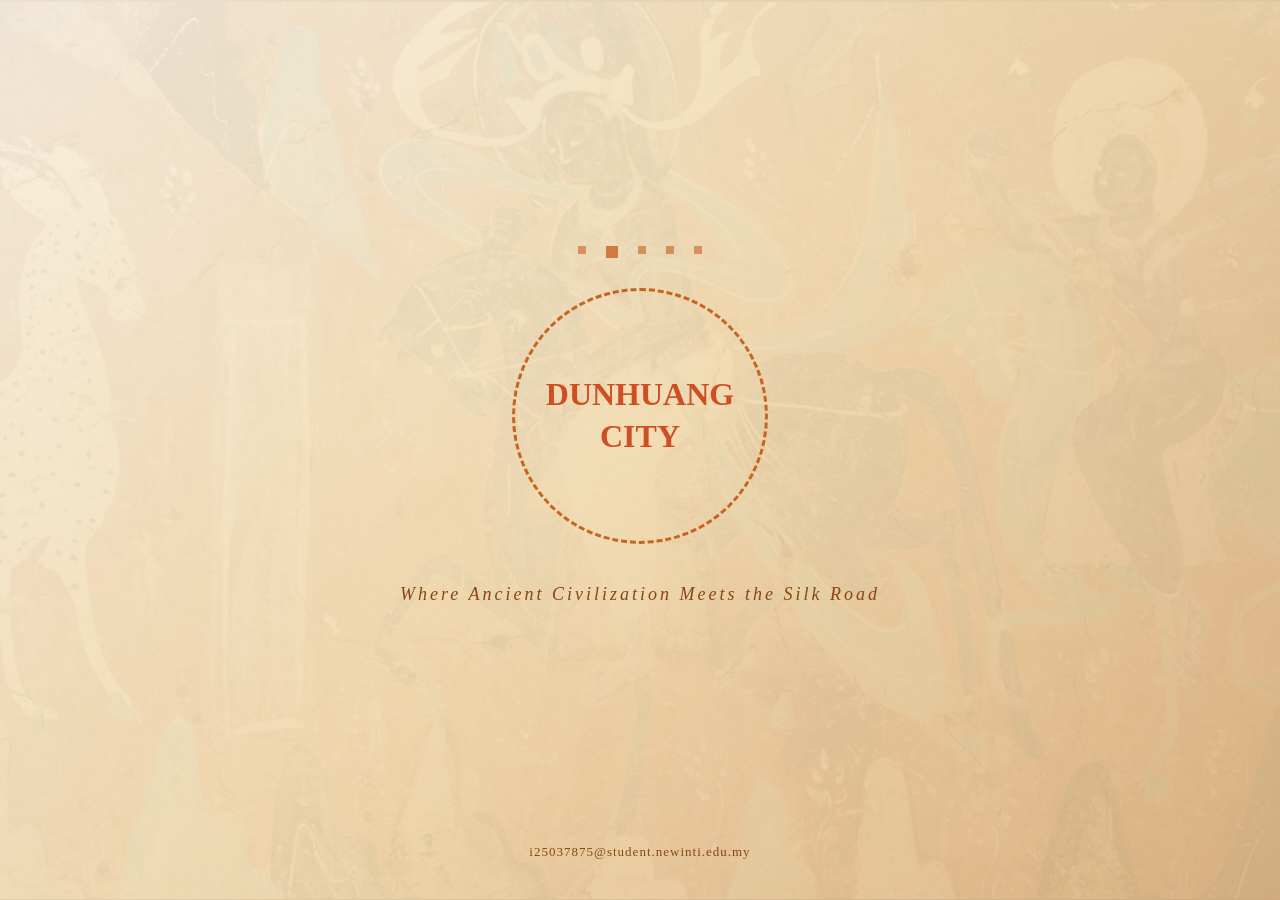
<file: index.html>
<!DOCTYPE html>
<html lang="en">
<head>
<!-- Google tag (gtag.js) -->
<script async src="https://www.googletagmanager.com/gtag/js?id=G-KCWNX603CX"></script>
<script>
  window.dataLayer = window.dataLayer || [];
  function gtag(){dataLayer.push(arguments);}
  gtag('js', new Date());

  gtag('config', 'G-KCWNX603CX');
</script>
    <meta charset="UTF-8">
    <title>Dunhuang City</title>
    <link rel="stylesheet" href="./css/style.css">
</head>
<body>
    <div class="welcome-page">
        <div class="welcome-content">
            <div class="welcome-decoration">
                <span></span><span></span><span></span><span></span><span></span>
            </div>
            <a href="./home.html" class="dashed-circle-title" style="text-decoration:none;cursor:pointer;">DUNHUANG CITY</a>
            <p class="welcome-subtitle">Where Ancient Civilization Meets the Silk Road</p>
        </div>
        <div class="welcome-email">i25037875@student.newinti.edu.my</div>
    </div>
</body>
</html>
</file>
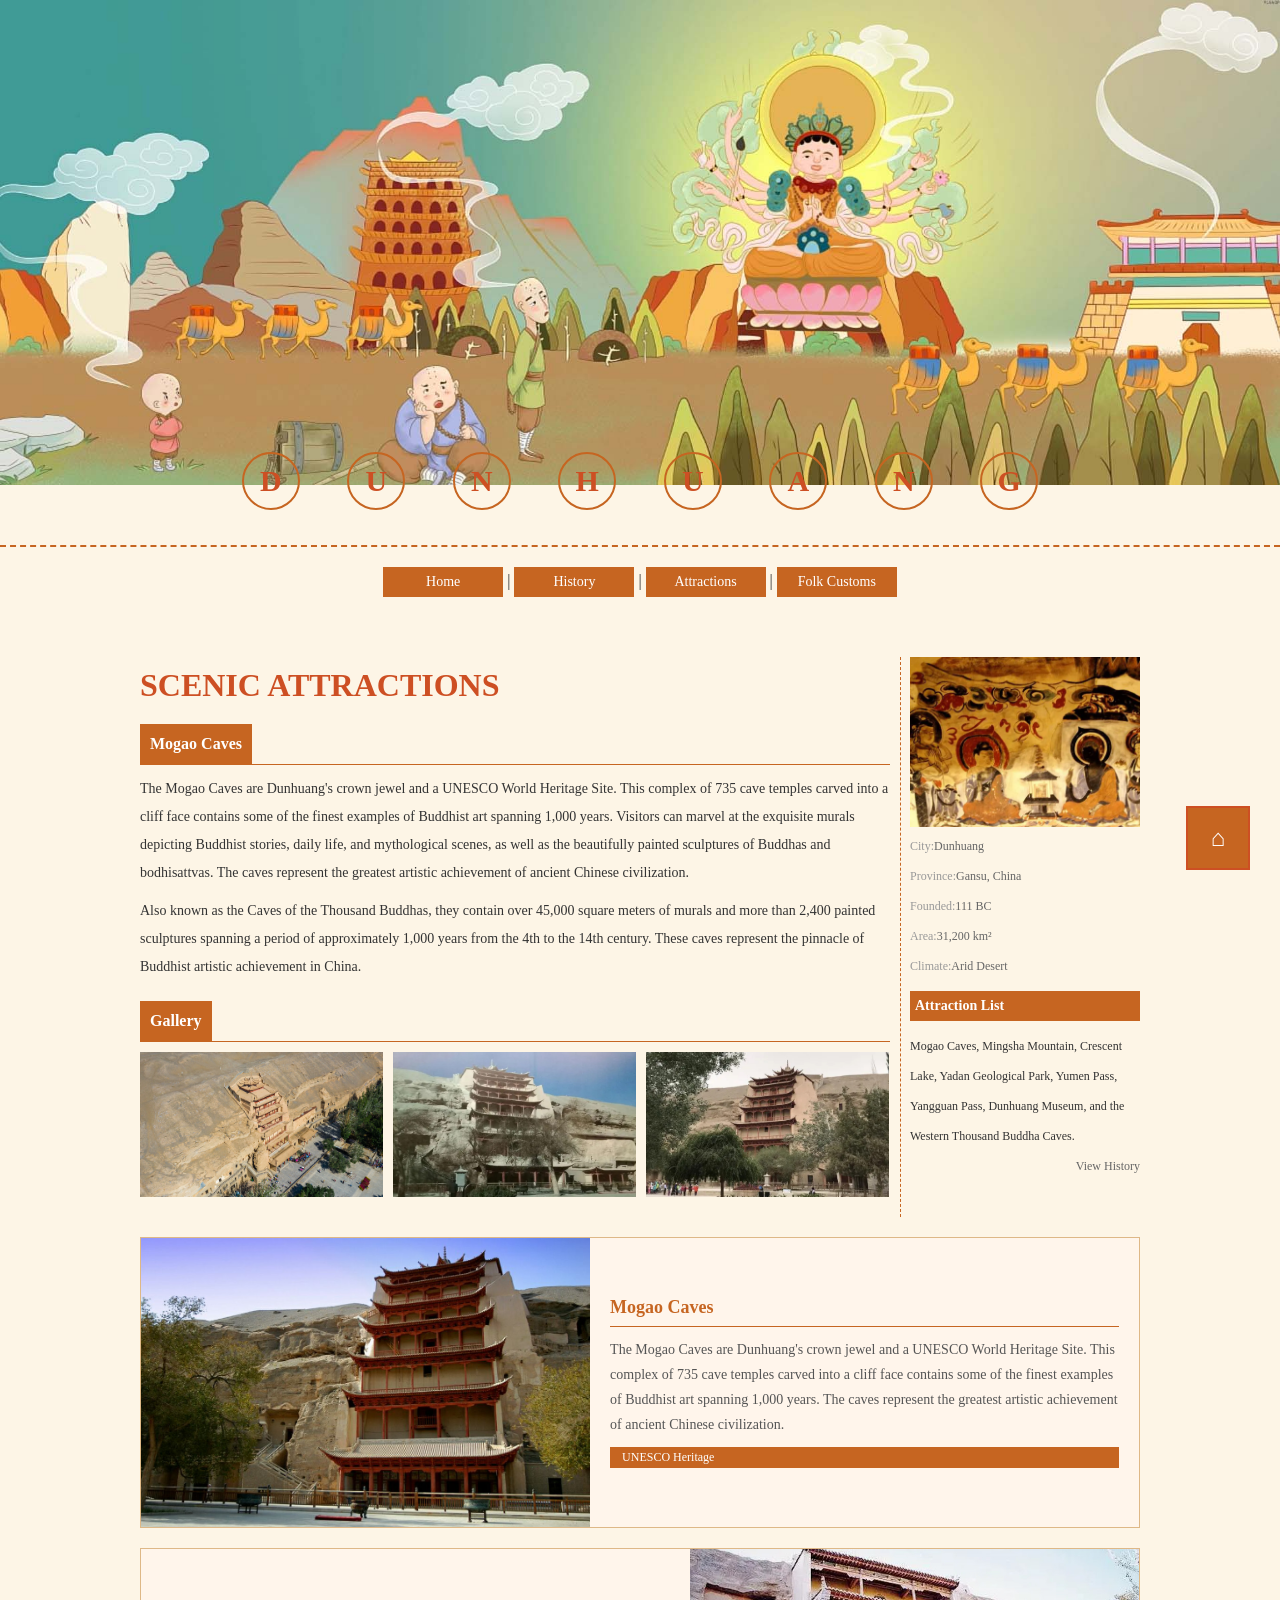
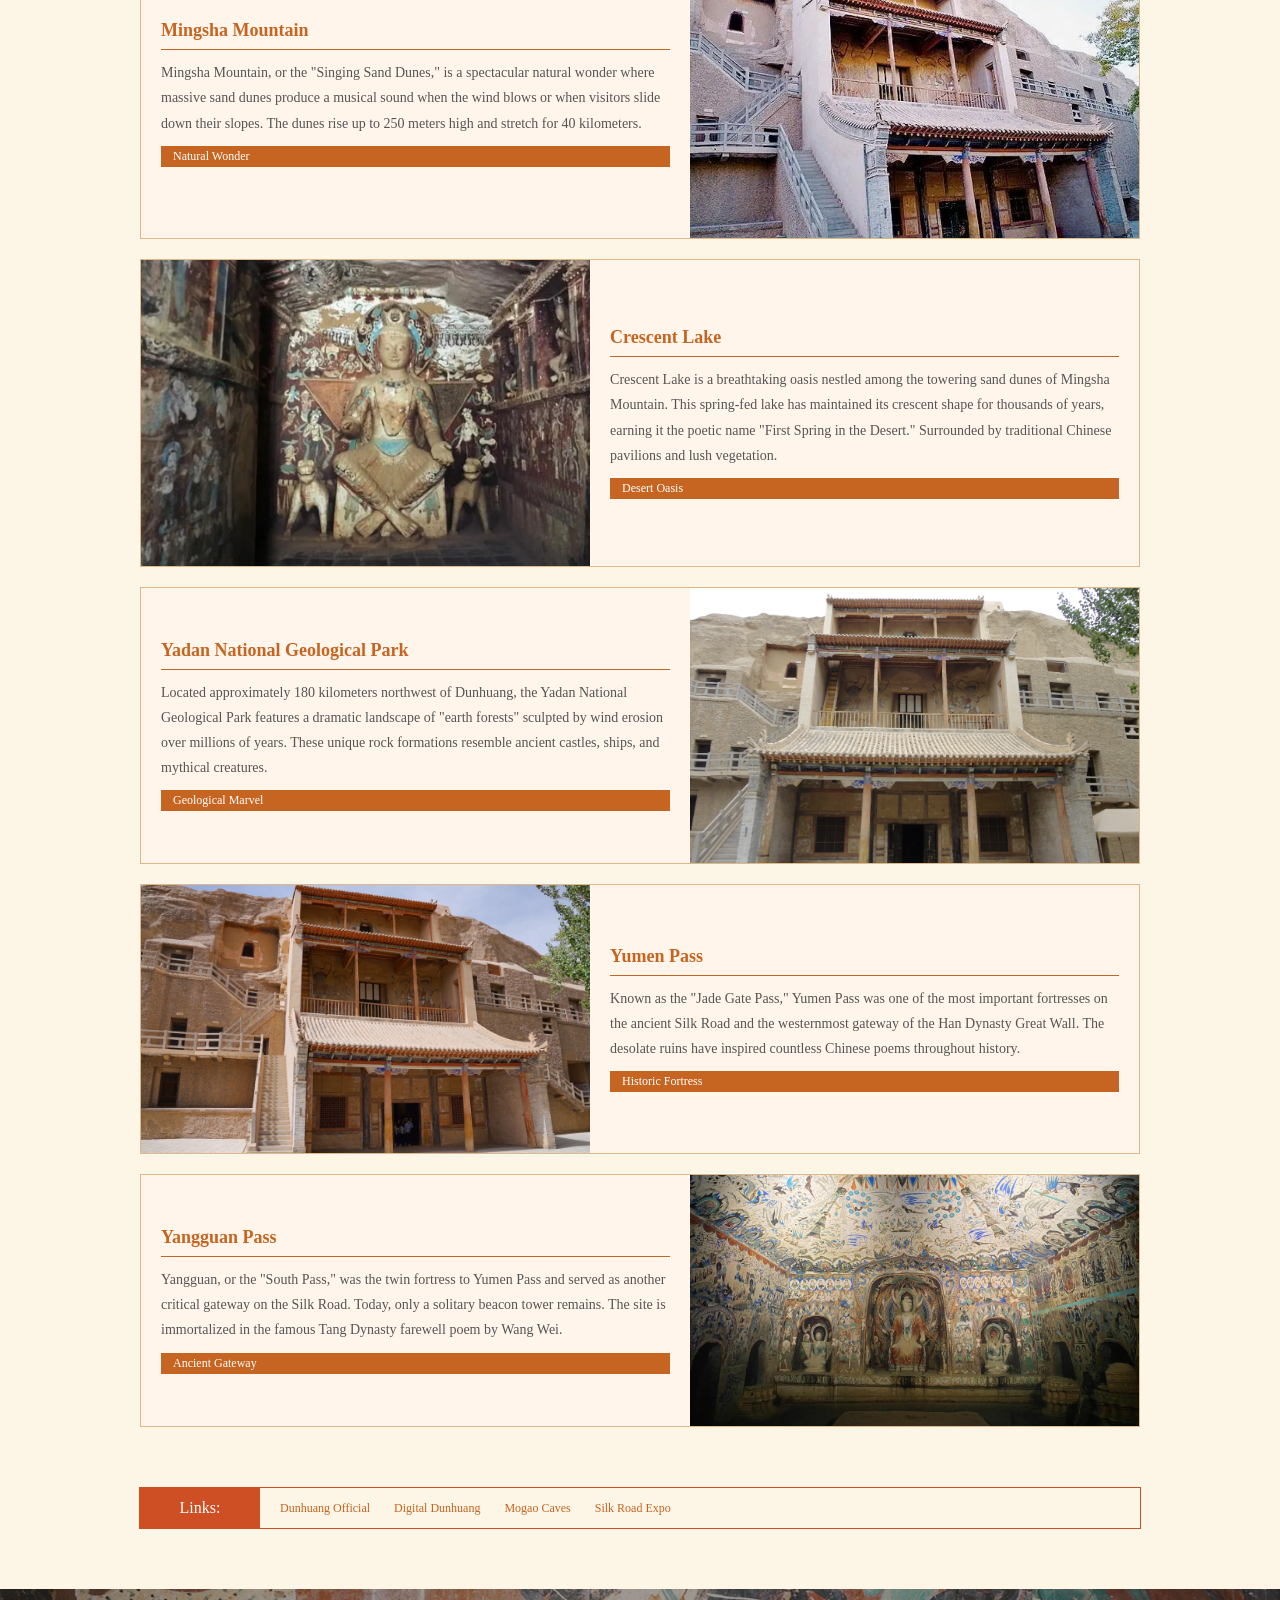
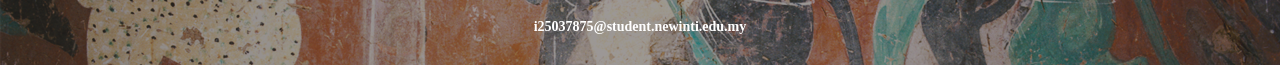
<file: attractions.html>
<!DOCTYPE html>
<html lang="en">
<head>
    <meta charset="UTF-8">
    <title>Dunhuang City</title>
    <link rel="stylesheet" href="./css/style.css">
</head>
<body>
    <div id="title">
        <img src="./images/title.jpg" alt="">
        <div class="title_txt">
            <span>D</span>
            <span>U</span>
            <span>N</span>
            <span>H</span>
            <span>U</span>
            <span>A</span>
            <span>N</span>
            <span>G</span>
        </div>
    </div>
    <div class="hr"></div>
    <div id="nav">
        <a href="./index.html">Home</a>
        <span>|</span>
        <a href="./history.html">History</a>
        <span>|</span>
        <a href="./attractions.html">Attractions</a>
        <span>|</span>
        <a href="./folk.html">Folk Customs</a>
    </div>


    <div id="index_main">
        <div id="index_main_left">
            <h1>SCENIC ATTRACTIONS</h1>
            <div class="value_txt">
                <h4><span>Mogao Caves</span></h4>
                <p>The Mogao Caves are Dunhuang's crown jewel and a UNESCO World Heritage Site. This complex of 735 cave temples carved into a cliff face contains some of the finest examples of Buddhist art spanning 1,000 years. Visitors can marvel at the exquisite murals depicting Buddhist stories, daily life, and mythological scenes, as well as the beautifully painted sculptures of Buddhas and bodhisattvas. The caves represent the greatest artistic achievement of ancient Chinese civilization.</p>
                <p>Also known as the Caves of the Thousand Buddhas, they contain over 45,000 square meters of murals and more than 2,400 painted sculptures spanning a period of approximately 1,000 years from the 4th to the 14th century. These caves represent the pinnacle of Buddhist artistic achievement in China.</p>
            </div>
            <div class="img_list">
                <h4><span>Gallery</span></h4>
                <div class="img_list_box">
                    <img src="./images/imglist1.jpg" alt="">
                    <img src="./images/imglist2.jpg" alt="">
                    <img src="./images/imglist3.jpg" alt="">
                    <div class="clear"></div>
                </div>
            </div>
        </div>
        <div id="index_main_right">
            <img src="./images/index2.jpg" alt="">
            <ul>
                <li><span>City:</span>Dunhuang</li>
                <li><span>Province:</span>Gansu, China</li>
                <li><span>Founded:</span>111 BC</li>
                <li><span>Area:</span>31,200 km²</li>
                <li><span>Climate:</span>Arid Desert</li>
            </ul>
            <div id="jiazhi">
                <p>Attraction List</p>
                <p>Mogao Caves, Mingsha Mountain, Crescent Lake, Yadan Geological Park, Yumen Pass, Yangguan Pass, Dunhuang Museum, and the Western Thousand Buddha Caves.</p>
                <a href="./history.html">View History</a>
            </div>
        </div>
        <div class="clear"></div>
    </div>

    <div class="scenic-grid">
        <div class="scenic-card">
            <div class="card-img">
                <img src="./images/jingdian1.jpg" alt="Mogao Caves">
            </div>
            <div class="card-info">
                <h3>Mogao Caves</h3>
                <p>The Mogao Caves are Dunhuang's crown jewel and a UNESCO World Heritage Site. This complex of 735 cave temples carved into a cliff face contains some of the finest examples of Buddhist art spanning 1,000 years. The caves represent the greatest artistic achievement of ancient Chinese civilization.</p>
                <span class="card-tag">UNESCO Heritage</span>
            </div>
        </div>

        <div class="scenic-card">
            <div class="card-img">
                <img src="./images/jingdian2.jpg" alt="Mingsha Mountain">
            </div>
            <div class="card-info">
                <h3>Mingsha Mountain</h3>
                <p>Mingsha Mountain, or the "Singing Sand Dunes," is a spectacular natural wonder where massive sand dunes produce a musical sound when the wind blows or when visitors slide down their slopes. The dunes rise up to 250 meters high and stretch for 40 kilometers.</p>
                <span class="card-tag">Natural Wonder</span>
            </div>
        </div>

        <div class="scenic-card">
            <div class="card-img">
                <img src="./images/jingdian3.jpg" alt="Crescent Lake">
            </div>
            <div class="card-info">
                <h3>Crescent Lake</h3>
                <p>Crescent Lake is a breathtaking oasis nestled among the towering sand dunes of Mingsha Mountain. This spring-fed lake has maintained its crescent shape for thousands of years, earning it the poetic name "First Spring in the Desert." Surrounded by traditional Chinese pavilions and lush vegetation.</p>
                <span class="card-tag">Desert Oasis</span>
            </div>
        </div>

        <div class="scenic-card">
            <div class="card-img">
                <img src="./images/imglist4.jpg" alt="Yadan National Park">
            </div>
            <div class="card-info">
                <h3>Yadan National Geological Park</h3>
                <p>Located approximately 180 kilometers northwest of Dunhuang, the Yadan National Geological Park features a dramatic landscape of "earth forests" sculpted by wind erosion over millions of years. These unique rock formations resemble ancient castles, ships, and mythical creatures.</p>
                <span class="card-tag">Geological Marvel</span>
            </div>
        </div>

        <div class="scenic-card">
            <div class="card-img">
                <img src="./images/imglist6.jpg" alt="Yumen Pass">
            </div>
            <div class="card-info">
                <h3>Yumen Pass</h3>
                <p>Known as the "Jade Gate Pass," Yumen Pass was one of the most important fortresses on the ancient Silk Road and the westernmost gateway of the Han Dynasty Great Wall. The desolate ruins have inspired countless Chinese poems throughout history.</p>
                <span class="card-tag">Historic Fortress</span>
            </div>
        </div>

        <div class="scenic-card">
            <div class="card-img">
                <img src="./images/imglist8.jpg" alt="Yangguan Pass">
            </div>
            <div class="card-info">
                <h3>Yangguan Pass</h3>
                <p>Yangguan, or the "South Pass," was the twin fortress to Yumen Pass and served as another critical gateway on the Silk Road. Today, only a solitary beacon tower remains. The site is immortalized in the famous Tang Dynasty farewell poem by Wang Wei.</p>
                <span class="card-tag">Ancient Gateway</span>
            </div>
        </div>
    </div>

    <div id="friend_a">
        <span>Links:</span>
        <a href="https://www.dunhuang.org.cn">Dunhuang Official</a>
        <a href="https://www.e-dunhuang.com">Digital Dunhuang</a>
        <a href="https://www.mogaoku.net">Mogao Caves</a>
        <a href="https://www.silkroadexpo.cn">Silk Road Expo</a>
    </div>

    <footer>
        <p>i25037875@student.newinti.edu.my</p>
    </footer>

    <a href="./welcome.html" class="back-home-btn" title="Back to Welcome">&#8962;</a>
</body>
</html>
</file>
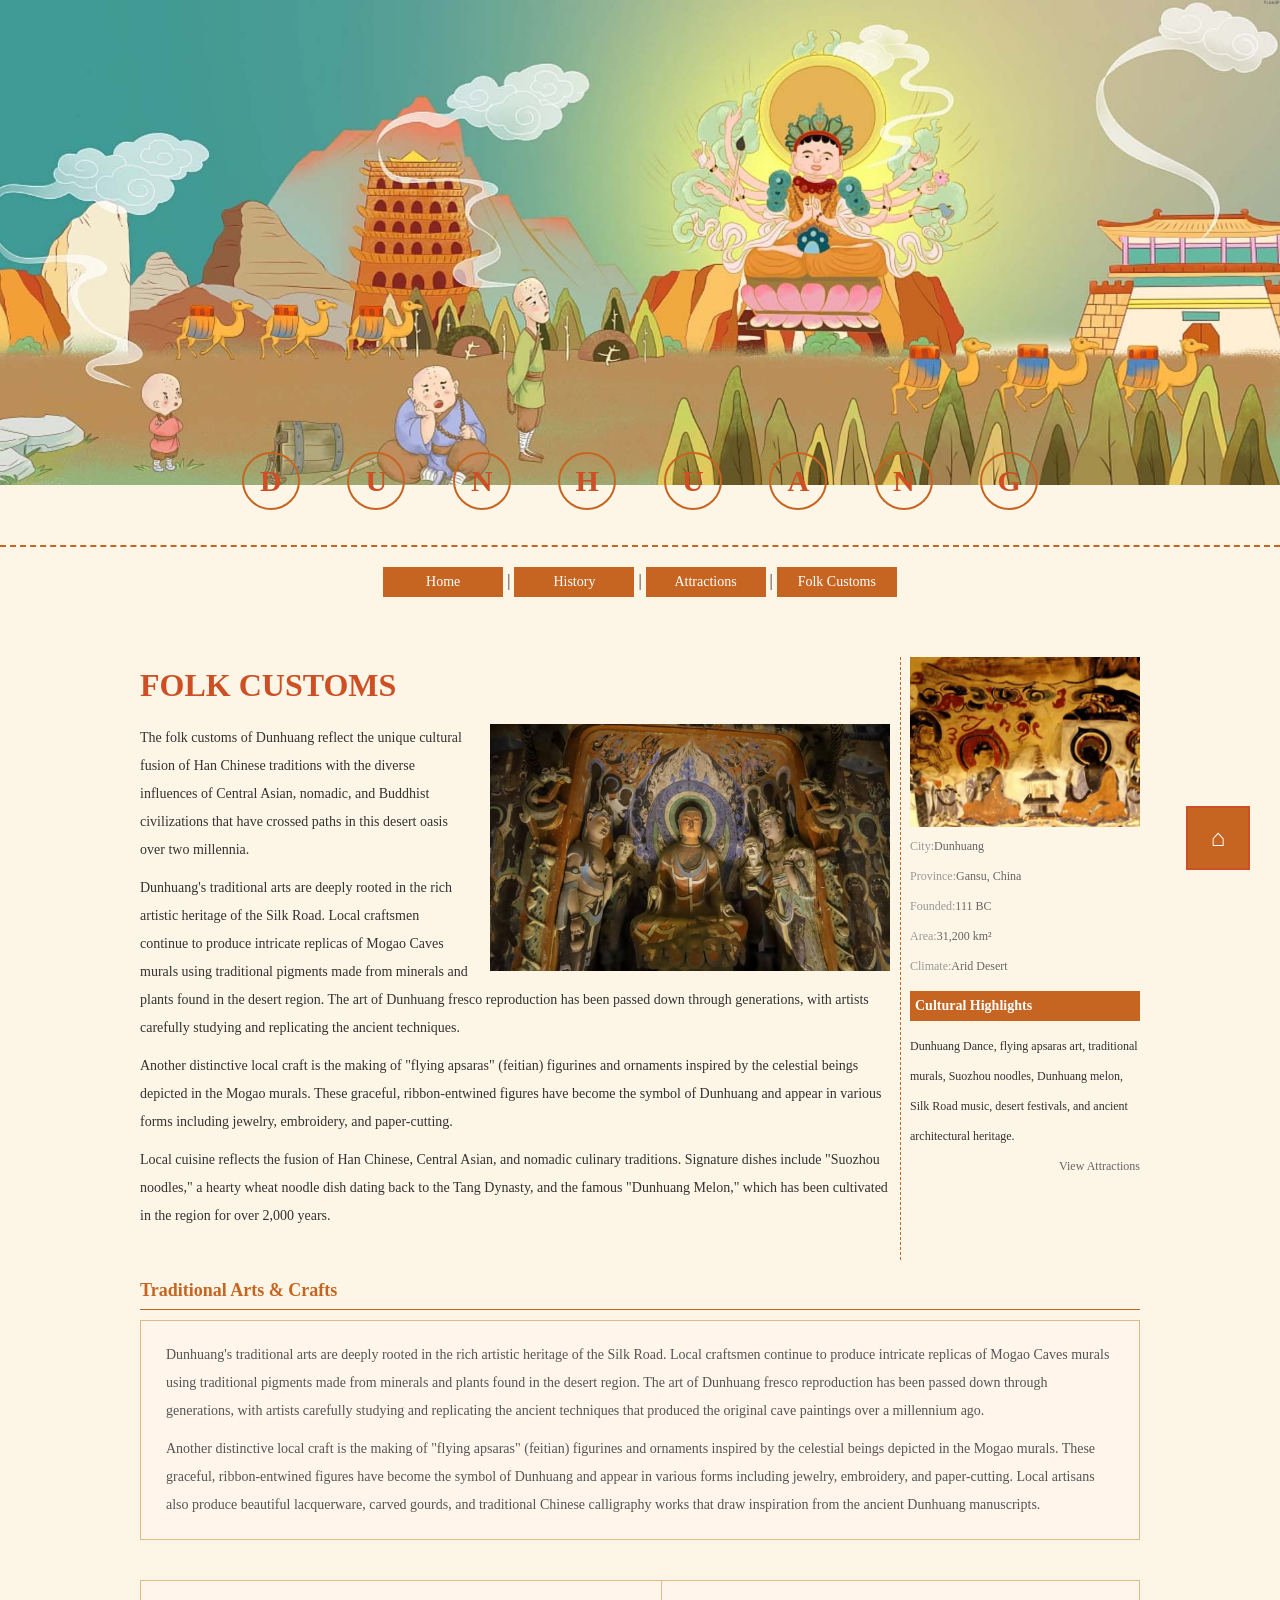
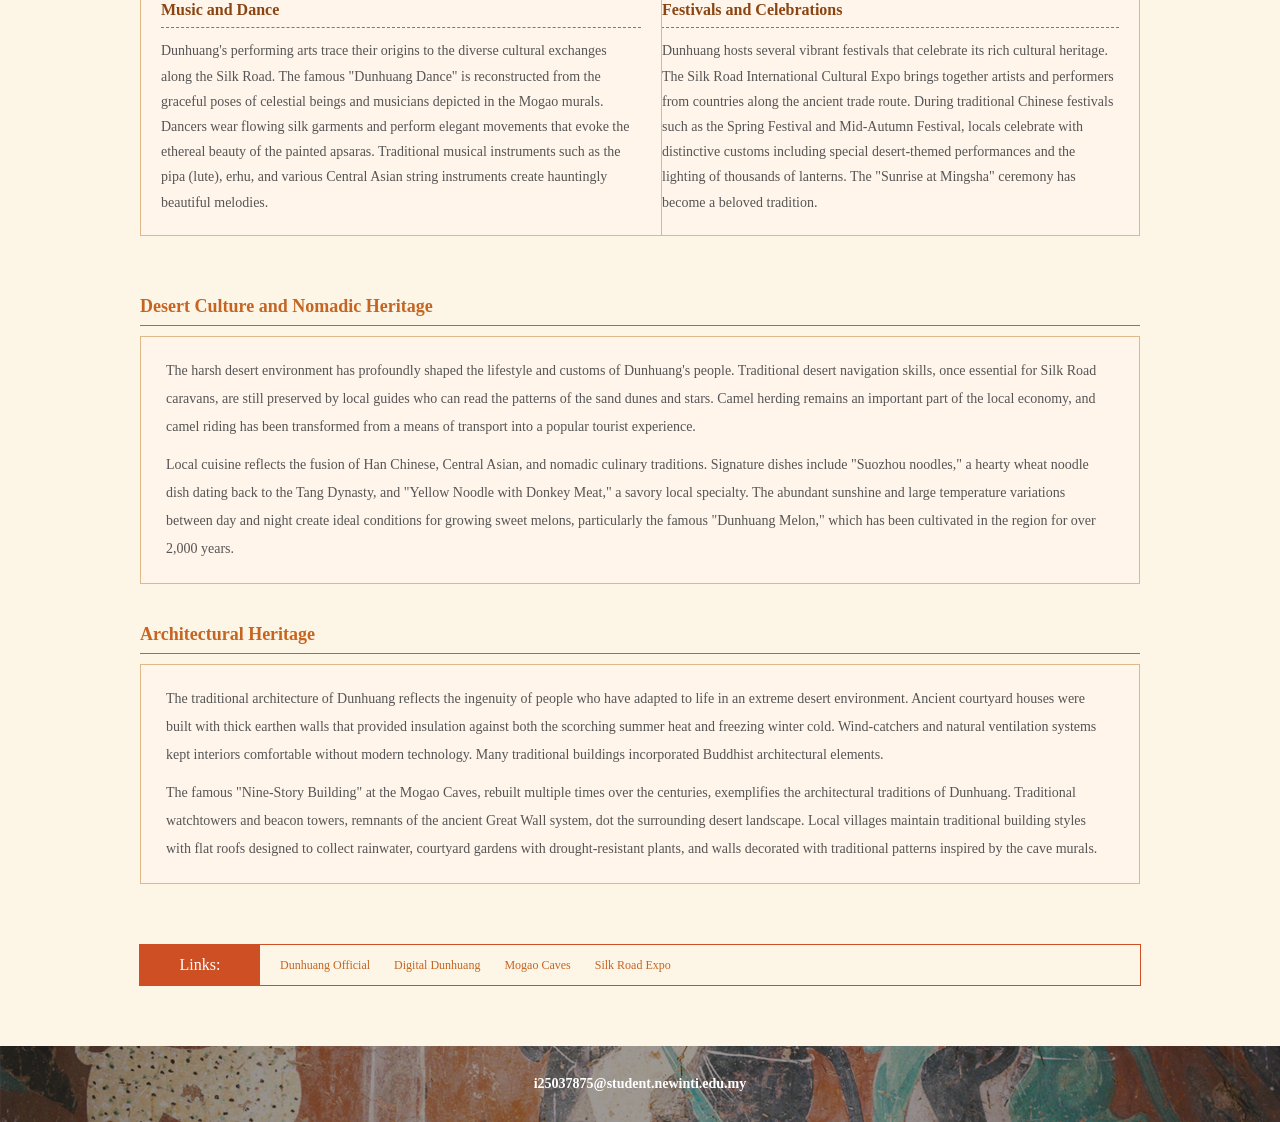
<file: folk.html>
<!DOCTYPE html>
<html lang="en">
<head>
    <meta charset="UTF-8">
    <title>Dunhuang City</title>
    <link rel="stylesheet" href="./css/style.css">
</head>
<body>
    <div id="title">
        <img src="./images/title.jpg" alt="">
        <div class="title_txt">
            <span>D</span>
            <span>U</span>
            <span>N</span>
            <span>H</span>
            <span>U</span>
            <span>A</span>
            <span>N</span>
            <span>G</span>
        </div>
    </div>
    <div class="hr"></div>
    <div id="nav">
        <a href="./index.html">Home</a>
        <span>|</span>
        <a href="./history.html">History</a>
        <span>|</span>
        <a href="./attractions.html">Attractions</a>
        <span>|</span>
        <a href="./folk.html">Folk Customs</a>
    </div>


    <div id="index_main">
        <div id="index_main_left">
            <h1>FOLK CUSTOMS</h1>
            <div class="history_txt">
                <img src="./images/history1.jpg" alt="">
                <p>The folk customs of Dunhuang reflect the unique cultural fusion of Han Chinese traditions with the diverse influences of Central Asian, nomadic, and Buddhist civilizations that have crossed paths in this desert oasis over two millennia.</p>
                <p>Dunhuang's traditional arts are deeply rooted in the rich artistic heritage of the Silk Road. Local craftsmen continue to produce intricate replicas of Mogao Caves murals using traditional pigments made from minerals and plants found in the desert region. The art of Dunhuang fresco reproduction has been passed down through generations, with artists carefully studying and replicating the ancient techniques.</p>
                <p>Another distinctive local craft is the making of "flying apsaras" (feitian) figurines and ornaments inspired by the celestial beings depicted in the Mogao murals. These graceful, ribbon-entwined figures have become the symbol of Dunhuang and appear in various forms including jewelry, embroidery, and paper-cutting.</p>
                <p>Local cuisine reflects the fusion of Han Chinese, Central Asian, and nomadic culinary traditions. Signature dishes include "Suozhou noodles," a hearty wheat noodle dish dating back to the Tang Dynasty, and the famous "Dunhuang Melon," which has been cultivated in the region for over 2,000 years.</p>
            </div>
        </div>
        <div id="index_main_right">
            <img src="./images/index2.jpg" alt="">
            <ul>
                <li><span>City:</span>Dunhuang</li>
                <li><span>Province:</span>Gansu, China</li>
                <li><span>Founded:</span>111 BC</li>
                <li><span>Area:</span>31,200 km²</li>
                <li><span>Climate:</span>Arid Desert</li>
            </ul>
            <div id="jiazhi">
                <p>Cultural Highlights</p>
                <p>Dunhuang Dance, flying apsaras art, traditional murals, Suozhou noodles, Dunhuang melon, Silk Road music, desert festivals, and ancient architectural heritage.</p>
                <a href="./attractions.html">View Attractions</a>
            </div>
        </div>
        <div class="clear"></div>
    </div>

    <div class="folk-section">
        <div class="folk-block">
            <h3>Traditional Arts & Crafts</h3>
            <div class="folk-content">
                <p>Dunhuang's traditional arts are deeply rooted in the rich artistic heritage of the Silk Road. Local craftsmen continue to produce intricate replicas of Mogao Caves murals using traditional pigments made from minerals and plants found in the desert region. The art of Dunhuang fresco reproduction has been passed down through generations, with artists carefully studying and replicating the ancient techniques that produced the original cave paintings over a millennium ago.</p>
                <p>Another distinctive local craft is the making of "flying apsaras" (feitian) figurines and ornaments inspired by the celestial beings depicted in the Mogao murals. These graceful, ribbon-entwined figures have become the symbol of Dunhuang and appear in various forms including jewelry, embroidery, and paper-cutting. Local artisans also produce beautiful lacquerware, carved gourds, and traditional Chinese calligraphy works that draw inspiration from the ancient Dunhuang manuscripts.</p>
            </div>
        </div>

        <div class="folk-columns">
            <div class="folk-col">
                <h4>Music and Dance</h4>
                <p>Dunhuang's performing arts trace their origins to the diverse cultural exchanges along the Silk Road. The famous "Dunhuang Dance" is reconstructed from the graceful poses of celestial beings and musicians depicted in the Mogao murals. Dancers wear flowing silk garments and perform elegant movements that evoke the ethereal beauty of the painted apsaras. Traditional musical instruments such as the pipa (lute), erhu, and various Central Asian string instruments create hauntingly beautiful melodies.</p>
            </div>
            <div class="folk-col">
                <h4>Festivals and Celebrations</h4>
                <p>Dunhuang hosts several vibrant festivals that celebrate its rich cultural heritage. The Silk Road International Cultural Expo brings together artists and performers from countries along the ancient trade route. During traditional Chinese festivals such as the Spring Festival and Mid-Autumn Festival, locals celebrate with distinctive customs including special desert-themed performances and the lighting of thousands of lanterns. The "Sunrise at Mingsha" ceremony has become a beloved tradition.</p>
            </div>
            <div class="clear"></div>
        </div>

        <div class="folk-block">
            <h3>Desert Culture and Nomadic Heritage</h3>
            <div class="folk-content">
                <p>The harsh desert environment has profoundly shaped the lifestyle and customs of Dunhuang's people. Traditional desert navigation skills, once essential for Silk Road caravans, are still preserved by local guides who can read the patterns of the sand dunes and stars. Camel herding remains an important part of the local economy, and camel riding has been transformed from a means of transport into a popular tourist experience.</p>
                <p>Local cuisine reflects the fusion of Han Chinese, Central Asian, and nomadic culinary traditions. Signature dishes include "Suozhou noodles," a hearty wheat noodle dish dating back to the Tang Dynasty, and "Yellow Noodle with Donkey Meat," a savory local specialty. The abundant sunshine and large temperature variations between day and night create ideal conditions for growing sweet melons, particularly the famous "Dunhuang Melon," which has been cultivated in the region for over 2,000 years.</p>
            </div>
        </div>

        <div class="folk-block">
            <h3>Architectural Heritage</h3>
            <div class="folk-content">
                <p>The traditional architecture of Dunhuang reflects the ingenuity of people who have adapted to life in an extreme desert environment. Ancient courtyard houses were built with thick earthen walls that provided insulation against both the scorching summer heat and freezing winter cold. Wind-catchers and natural ventilation systems kept interiors comfortable without modern technology. Many traditional buildings incorporated Buddhist architectural elements.</p>
                <p>The famous "Nine-Story Building" at the Mogao Caves, rebuilt multiple times over the centuries, exemplifies the architectural traditions of Dunhuang. Traditional watchtowers and beacon towers, remnants of the ancient Great Wall system, dot the surrounding desert landscape. Local villages maintain traditional building styles with flat roofs designed to collect rainwater, courtyard gardens with drought-resistant plants, and walls decorated with traditional patterns inspired by the cave murals.</p>
            </div>
        </div>
    </div>

    <div id="friend_a">
        <span>Links:</span>
        <a href="https://www.dunhuang.org.cn">Dunhuang Official</a>
        <a href="https://www.e-dunhuang.com">Digital Dunhuang</a>
        <a href="https://www.mogaoku.net">Mogao Caves</a>
        <a href="https://www.silkroadexpo.cn">Silk Road Expo</a>
    </div>

    <footer>
        <p>i25037875@student.newinti.edu.my</p>
    </footer>

    <a href="./welcome.html" class="back-home-btn" title="Back to Welcome">&#8962;</a>
</body>
</html>
</file>
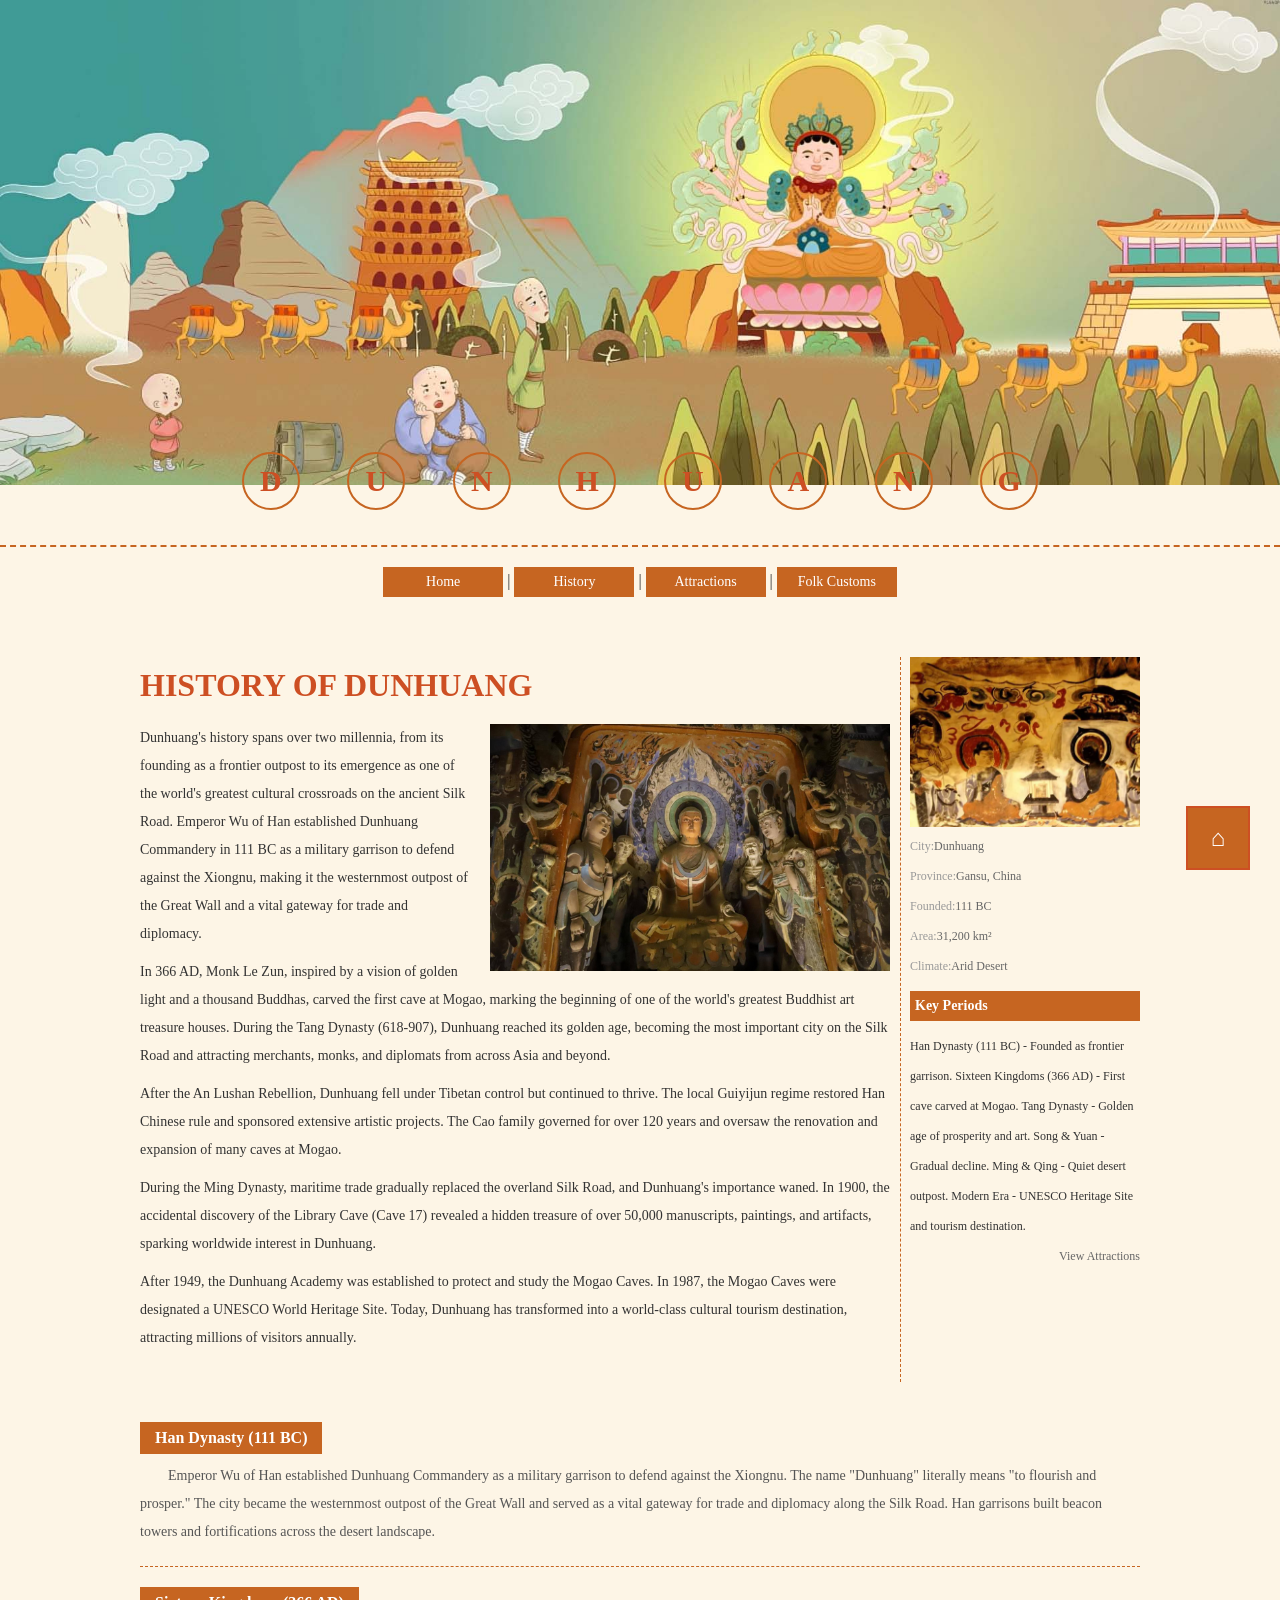
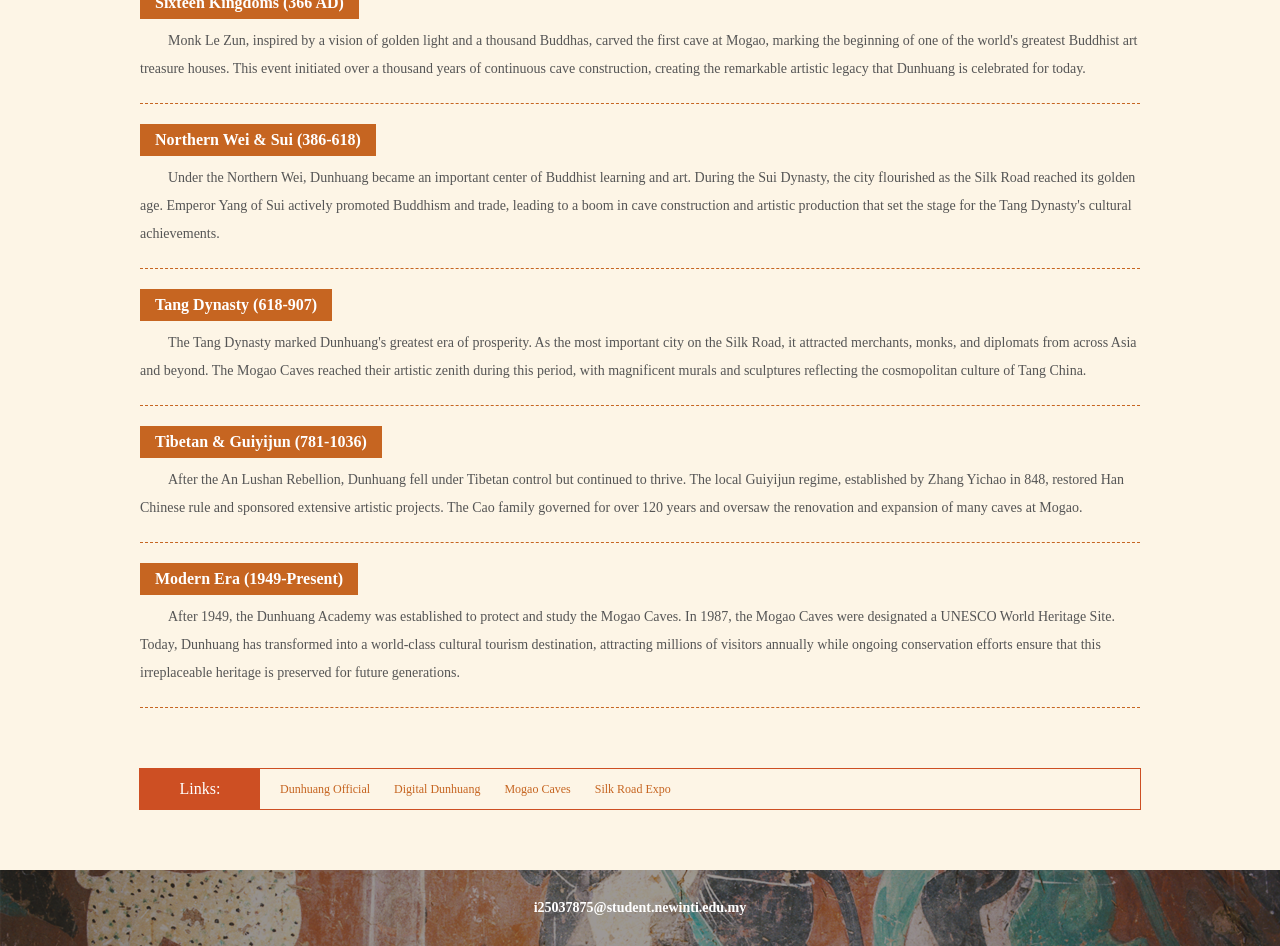
<file: history.html>
<!DOCTYPE html>
<html lang="en">
<head>
    <meta charset="UTF-8">
    <title>Dunhuang City</title>
    <link rel="stylesheet" href="./css/style.css">
</head>
<body>
    <div id="title">
        <img src="./images/title.jpg" alt="">
        <div class="title_txt">
            <span>D</span>
            <span>U</span>
            <span>N</span>
            <span>H</span>
            <span>U</span>
            <span>A</span>
            <span>N</span>
            <span>G</span>
        </div>
    </div>
    <div class="hr"></div>
    <div id="nav">
        <a href="./index.html">Home</a>
        <span>|</span>
        <a href="./history.html">History</a>
        <span>|</span>
        <a href="./attractions.html">Attractions</a>
        <span>|</span>
        <a href="./folk.html">Folk Customs</a>
    </div>


    <div id="index_main">
        <div id="index_main_left">
            <h1>HISTORY OF DUNHUANG</h1>
            <div class="history_txt">
                <img src="./images/history1.jpg" alt="">
                <p>Dunhuang's history spans over two millennia, from its founding as a frontier outpost to its emergence as one of the world's greatest cultural crossroads on the ancient Silk Road. Emperor Wu of Han established Dunhuang Commandery in 111 BC as a military garrison to defend against the Xiongnu, making it the westernmost outpost of the Great Wall and a vital gateway for trade and diplomacy.</p>
                <p>In 366 AD, Monk Le Zun, inspired by a vision of golden light and a thousand Buddhas, carved the first cave at Mogao, marking the beginning of one of the world's greatest Buddhist art treasure houses. During the Tang Dynasty (618-907), Dunhuang reached its golden age, becoming the most important city on the Silk Road and attracting merchants, monks, and diplomats from across Asia and beyond.</p>
                <p>After the An Lushan Rebellion, Dunhuang fell under Tibetan control but continued to thrive. The local Guiyijun regime restored Han Chinese rule and sponsored extensive artistic projects. The Cao family governed for over 120 years and oversaw the renovation and expansion of many caves at Mogao.</p>
                <p>During the Ming Dynasty, maritime trade gradually replaced the overland Silk Road, and Dunhuang's importance waned. In 1900, the accidental discovery of the Library Cave (Cave 17) revealed a hidden treasure of over 50,000 manuscripts, paintings, and artifacts, sparking worldwide interest in Dunhuang.</p>
                <p>After 1949, the Dunhuang Academy was established to protect and study the Mogao Caves. In 1987, the Mogao Caves were designated a UNESCO World Heritage Site. Today, Dunhuang has transformed into a world-class cultural tourism destination, attracting millions of visitors annually.</p>
            </div>
        </div>
        <div id="index_main_right">
            <img src="./images/index2.jpg" alt="">
            <ul>
                <li><span>City:</span>Dunhuang</li>
                <li><span>Province:</span>Gansu, China</li>
                <li><span>Founded:</span>111 BC</li>
                <li><span>Area:</span>31,200 km²</li>
                <li><span>Climate:</span>Arid Desert</li>
            </ul>
            <div id="jiazhi">
                <p>Key Periods</p>
                <p>Han Dynasty (111 BC) - Founded as frontier garrison. Sixteen Kingdoms (366 AD) - First cave carved at Mogao. Tang Dynasty - Golden age of prosperity and art. Song & Yuan - Gradual decline. Ming & Qing - Quiet desert outpost. Modern Era - UNESCO Heritage Site and tourism destination.</p>
                <a href="./attractions.html">View Attractions</a>
            </div>
        </div>
        <div class="clear"></div>
    </div>

    <div class="timeline-section">
        <div class="timeline-item">
            <div class="timeline-date">Han Dynasty (111 BC)</div>
            <p>Emperor Wu of Han established Dunhuang Commandery as a military garrison to defend against the Xiongnu. The name "Dunhuang" literally means "to flourish and prosper." The city became the westernmost outpost of the Great Wall and served as a vital gateway for trade and diplomacy along the Silk Road. Han garrisons built beacon towers and fortifications across the desert landscape.</p>
        </div>
        <div class="timeline-item">
            <div class="timeline-date">Sixteen Kingdoms (366 AD)</div>
            <p>Monk Le Zun, inspired by a vision of golden light and a thousand Buddhas, carved the first cave at Mogao, marking the beginning of one of the world's greatest Buddhist art treasure houses. This event initiated over a thousand years of continuous cave construction, creating the remarkable artistic legacy that Dunhuang is celebrated for today.</p>
        </div>
        <div class="timeline-item">
            <div class="timeline-date">Northern Wei & Sui (386-618)</div>
            <p>Under the Northern Wei, Dunhuang became an important center of Buddhist learning and art. During the Sui Dynasty, the city flourished as the Silk Road reached its golden age. Emperor Yang of Sui actively promoted Buddhism and trade, leading to a boom in cave construction and artistic production that set the stage for the Tang Dynasty's cultural achievements.</p>
        </div>
        <div class="timeline-item">
            <div class="timeline-date">Tang Dynasty (618-907)</div>
            <p>The Tang Dynasty marked Dunhuang's greatest era of prosperity. As the most important city on the Silk Road, it attracted merchants, monks, and diplomats from across Asia and beyond. The Mogao Caves reached their artistic zenith during this period, with magnificent murals and sculptures reflecting the cosmopolitan culture of Tang China.</p>
        </div>
        <div class="timeline-item">
            <div class="timeline-date">Tibetan & Guiyijun (781-1036)</div>
            <p>After the An Lushan Rebellion, Dunhuang fell under Tibetan control but continued to thrive. The local Guiyijun regime, established by Zhang Yichao in 848, restored Han Chinese rule and sponsored extensive artistic projects. The Cao family governed for over 120 years and oversaw the renovation and expansion of many caves at Mogao.</p>
        </div>
        <div class="timeline-item">
            <div class="timeline-date">Modern Era (1949-Present)</div>
            <p>After 1949, the Dunhuang Academy was established to protect and study the Mogao Caves. In 1987, the Mogao Caves were designated a UNESCO World Heritage Site. Today, Dunhuang has transformed into a world-class cultural tourism destination, attracting millions of visitors annually while ongoing conservation efforts ensure that this irreplaceable heritage is preserved for future generations.</p>
        </div>
    </div>

    <div id="friend_a">
        <span>Links:</span>
        <a href="https://www.dunhuang.org.cn">Dunhuang Official</a>
        <a href="https://www.e-dunhuang.com">Digital Dunhuang</a>
        <a href="https://www.mogaoku.net">Mogao Caves</a>
        <a href="https://www.silkroadexpo.cn">Silk Road Expo</a>
    </div>

    <footer>
        <p>i25037875@student.newinti.edu.my</p>
    </footer>

    <a href="./welcome.html" class="back-home-btn" title="Back to Welcome">&#8962;</a>
</body>
</html>
</file>
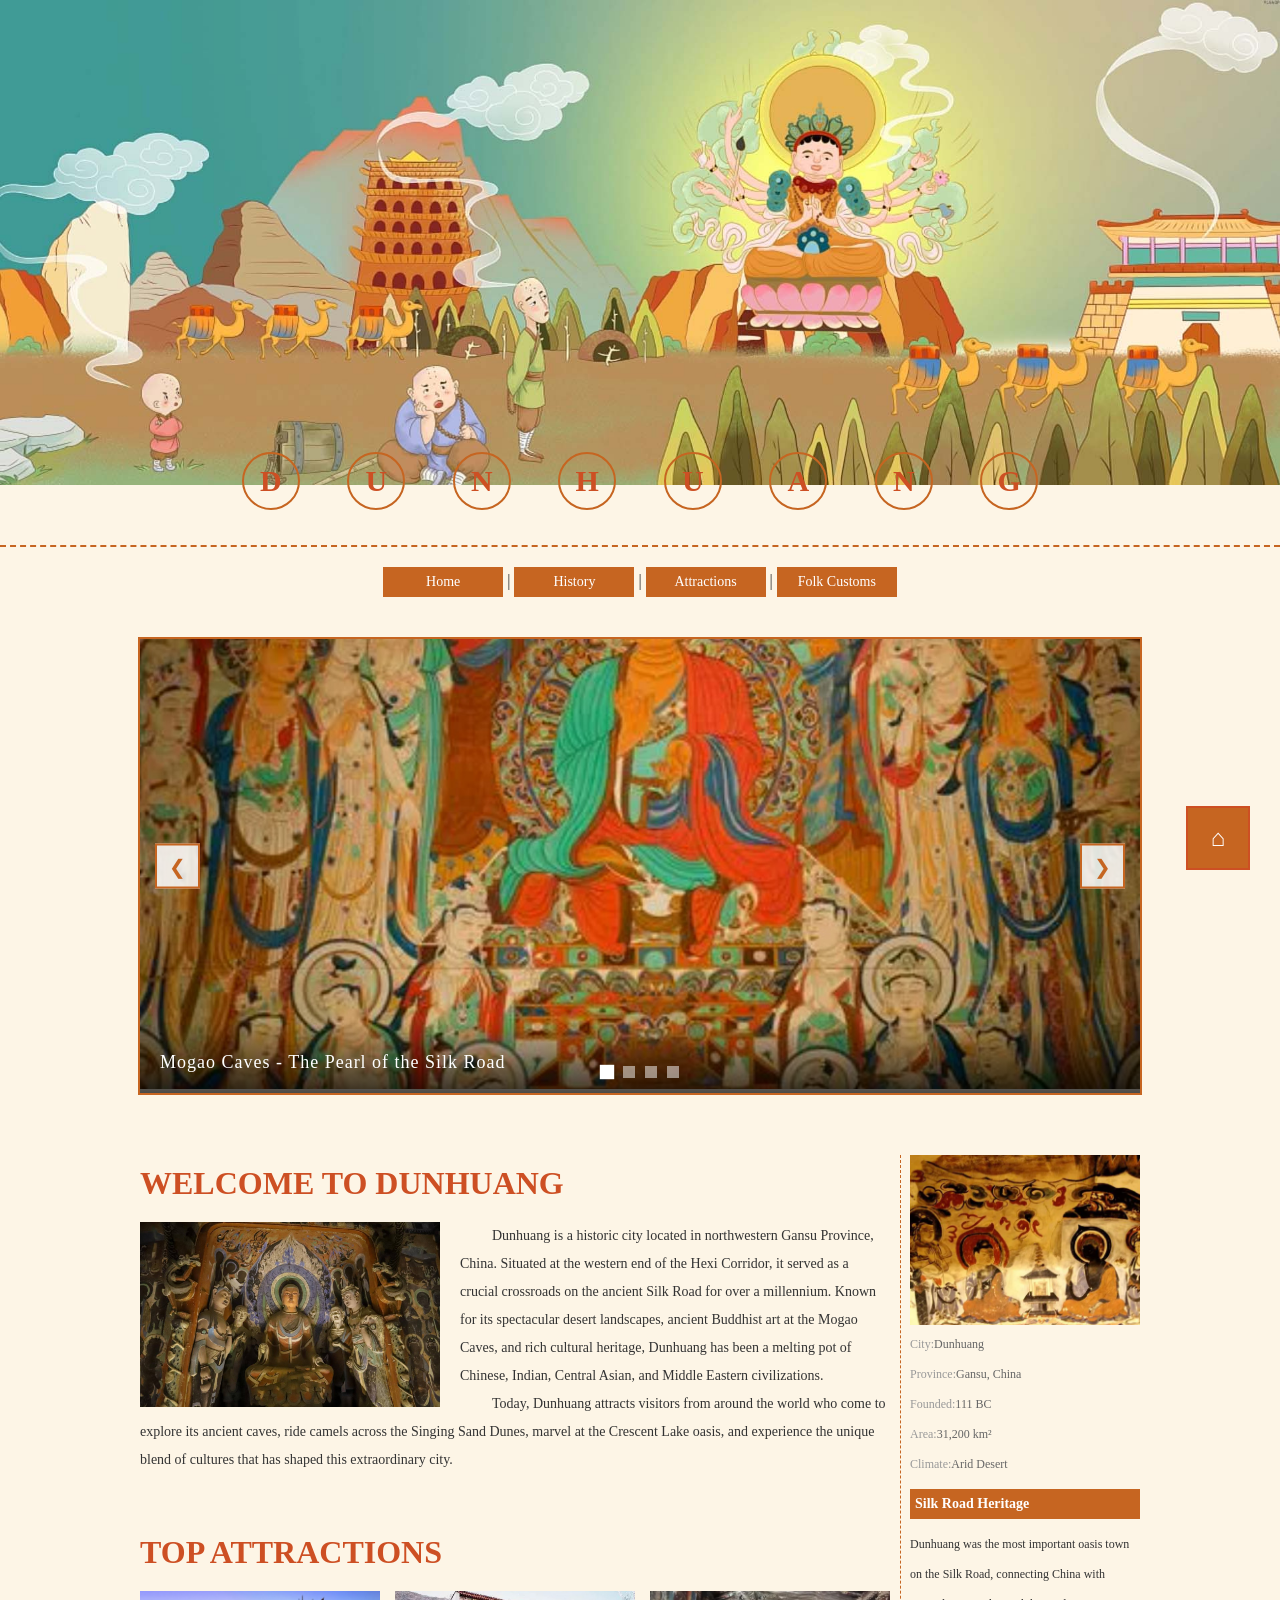
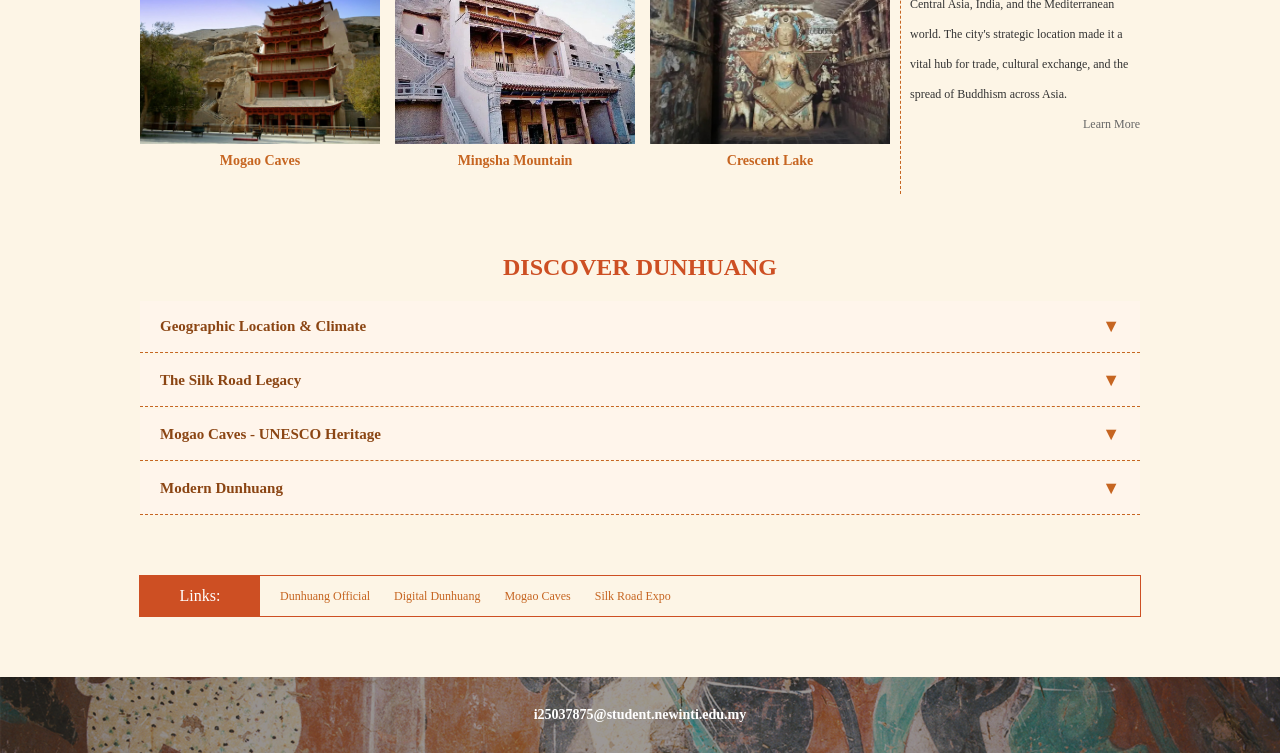
<file: home.html>
<!DOCTYPE html>
<html lang="en">
<head>
    <meta charset="UTF-8">
    <title>Dunhuang City</title>
    <link rel="stylesheet" href="./css/style.css">
</head>
<body>
    <div id="title">
        <img src="./images/title.jpg" alt="">
        <div class="title_txt">
            <span>D</span>
            <span>U</span>
            <span>N</span>
            <span>H</span>
            <span>U</span>
            <span>A</span>
            <span>N</span>
            <span>G</span>
        </div>
    </div>
    <div class="hr"></div>
    <div id="nav">
        <a href="./index.html">Home</a>
        <span>|</span>
        <a href="./history.html">History</a>
        <span>|</span>
        <a href="./attractions.html">Attractions</a>
        <span>|</span>
        <a href="./folk.html">Folk Customs</a>
    </div>


    <div class="carousel-section">
        <div class="carousel-track" id="carouselTrack">
            <div class="carousel-slide">
                <img src="./images/index1.jpg" alt="Mogao Caves">
                <div class="caption">Mogao Caves - The Pearl of the Silk Road</div>
            </div>
            <div class="carousel-slide">
                <img src="./images/index2.jpg" alt="Mingsha Mountain">
                <div class="caption">Mingsha Mountain & Crescent Lake</div>
            </div>
            <div class="carousel-slide">
                <img src="./images/jingdian1.jpg" alt="Nine-Story Building">
                <div class="caption">Nine-Story Building - Iconic Landmark</div>
            </div>
            <div class="carousel-slide">
                <img src="./images/imglist1.jpg" alt="Desert Landscape">
                <div class="caption">The Vast Gobi Desert</div>
            </div>
        </div>
        <button class="carousel-btn carousel-prev" onclick="moveCarousel(-1)">&#10094;</button>
        <button class="carousel-btn carousel-next" onclick="moveCarousel(1)">&#10095;</button>
        <div class="carousel-dots" id="carouselDots"></div>
    </div>

    <div id="index_main">
        <div id="index_main_left">
            <h1>WELCOME TO DUNHUANG</h1>
            <img class="index_img" src="./images/history1.jpg" alt="">
            <div class="jianjie">
                <p>Dunhuang is a historic city located in northwestern Gansu Province, China. Situated at the western end of the Hexi Corridor, it served as a crucial crossroads on the ancient Silk Road for over a millennium. Known for its spectacular desert landscapes, ancient Buddhist art at the Mogao Caves, and rich cultural heritage, Dunhuang has been a melting pot of Chinese, Indian, Central Asian, and Middle Eastern civilizations.</p>
                <p>Today, Dunhuang attracts visitors from around the world who come to explore its ancient caves, ride camels across the Singing Sand Dunes, marvel at the Crescent Lake oasis, and experience the unique blend of cultures that has shaped this extraordinary city.</p>
            </div>
            <h1>TOP ATTRACTIONS</h1>
            <ul id="jingdian">
                <li>
                    <img src="./images/jingdian1.jpg" alt="">
                    <p>Mogao Caves</p>
                </li>
                <li>
                    <img src="./images/jingdian2.jpg" alt="">
                    <p>Mingsha Mountain</p>
                </li>
                <li>
                    <img src="./images/jingdian3.jpg" alt="">
                    <p>Crescent Lake</p>
                </li>
            </ul>
        </div>
        <div id="index_main_right">
            <img src="./images/index2.jpg" alt="">
            <ul>
                <li><span>City:</span>Dunhuang</li>
                <li><span>Province:</span>Gansu, China</li>
                <li><span>Founded:</span>111 BC</li>
                <li><span>Area:</span>31,200 km²</li>
                <li><span>Climate:</span>Arid Desert</li>
            </ul>
            <div id="jiazhi">
                <p>Silk Road Heritage</p>
                <p>Dunhuang was the most important oasis town on the Silk Road, connecting China with Central Asia, India, and the Mediterranean world. The city's strategic location made it a vital hub for trade, cultural exchange, and the spread of Buddhism across Asia.</p>
                <a href="./history.html">Learn More</a>
            </div>
        </div>
        <div class="clear"></div>
    </div>

    <div class="accordion-section">
        <h2>DISCOVER DUNHUANG</h2>
        <div class="accordion-item">
            <div class="accordion-header" onclick="toggleAccordion(this)">
                <span>Geographic Location & Climate</span>
                <span class="arrow">&#9660;</span>
            </div>
            <div class="accordion-body">
                <div class="accordion-body-inner">Dunhuang lies in an oasis in the Gobi Desert, surrounded by mountain ranges. The city experiences an arid continental climate with hot summers and cold winters. Annual precipitation is extremely low, typically below 40mm, making it one of the driest cities in China. The unique desert ecosystem creates breathtaking landscapes of vast sand dunes, rocky formations, and rare oasis springs.</div>
            </div>
        </div>
        <div class="accordion-item">
            <div class="accordion-header" onclick="toggleAccordion(this)">
                <span>The Silk Road Legacy</span>
                <span class="arrow">&#9660;</span>
            </div>
            <div class="accordion-body">
                <div class="accordion-body-inner">For over 1,500 years, Dunhuang was the gateway between China and the West on the Silk Road. Merchants, monks, diplomats, and travelers from countless cultures passed through this oasis, exchanging goods, ideas, religions, and artistic traditions. The city was the last major stop before travelers entered the treacherous Taklamakan Desert or crossed the mountains into Central Asia. This convergence of civilizations left an indelible mark on Dunhuang's art, architecture, and culture.</div>
            </div>
        </div>
        <div class="accordion-item">
            <div class="accordion-header" onclick="toggleAccordion(this)">
                <span>Mogao Caves - UNESCO Heritage</span>
                <span class="arrow">&#9660;</span>
            </div>
            <div class="accordion-body">
                <div class="accordion-body-inner">The Mogao Caves, also known as the Caves of the Thousand Buddhas, are a UNESCO World Heritage Site and one of the most significant collections of Buddhist art in the world. Comprising 735 caves carved into a cliff face, they contain over 45,000 square meters of murals and more than 2,400 painted sculptures spanning a period of approximately 1,000 years from the 4th to the 14th century.</div>
            </div>
        </div>
        <div class="accordion-item">
            <div class="accordion-header" onclick="toggleAccordion(this)">
                <span>Modern Dunhuang</span>
                <span class="arrow">&#9660;</span>
            </div>
            <div class="accordion-body">
                <div class="accordion-body-inner">Today, Dunhuang is a vibrant tourist destination that skillfully blends ancient heritage with modern amenities. The city has developed comprehensive tourism infrastructure while carefully preserving its historical sites. The Dunhuang Academy continues to research and conserve the Mogao Caves, and digital preservation projects like "Digital Dunhuang" allow people worldwide to explore the caves virtually.</div>
            </div>
        </div>
    </div>

    <div id="friend_a">
        <span>Links:</span>
        <a href="https://www.dunhuang.org.cn">Dunhuang Official</a>
        <a href="https://www.e-dunhuang.com">Digital Dunhuang</a>
        <a href="https://www.mogaoku.net">Mogao Caves</a>
        <a href="https://www.silkroadexpo.cn">Silk Road Expo</a>
    </div>

    <footer>
        <p>i25037875@student.newinti.edu.my</p>
    </footer>

    <a href="./welcome.html" class="back-home-btn" title="Back to Welcome">&#8962;</a>

    <script>
        let currentSlide = 0;
        const track = document.getElementById('carouselTrack');
        const slides = track.querySelectorAll('.carousel-slide');
        const dotsContainer = document.getElementById('carouselDots');

        slides.forEach(function(_, i) {
            var dot = document.createElement('button');
            dot.className = 'carousel-dot' + (i === 0 ? ' active' : '');
            dot.onclick = function() { goToSlide(i); };
            dotsContainer.appendChild(dot);
        });

        function goToSlide(n) {
            currentSlide = n;
            track.style.transform = 'translateX(-' + (n * 100) + '%)';
            var dots = dotsContainer.querySelectorAll('.carousel-dot');
            dots.forEach(function(d, i) {
                d.className = 'carousel-dot' + (i === n ? ' active' : '');
            });
        }

        function moveCarousel(dir) {
            currentSlide = (currentSlide + dir + slides.length) % slides.length;
            goToSlide(currentSlide);
        }

        setInterval(function() { moveCarousel(1); }, 5000);

        function toggleAccordion(header) {
            var body = header.nextElementSibling;
            var isActive = header.classList.contains('active');
            document.querySelectorAll('.accordion-header').forEach(function(h) {
                h.classList.remove('active');
                h.nextElementSibling.style.maxHeight = null;
            });
            if (!isActive) {
                header.classList.add('active');
                body.style.maxHeight = body.scrollHeight + 'px';
            }
        }
    </script>
</body>
</html>
</file>
<file: css/style.css>
* {
    margin: 0;
    padding: 0;
    list-style: none;
}

body {
    font-family: "Georgia", "Times New Roman", serif;
    background-color: #FDF5E6;
    color: #333;
}

a {
    text-decoration: none;
    color: inherit;
}

.clear {
    clear: both;
}

#title {
    position: relative;
    font-size: 0;
    margin-bottom: 60px;
}

#title img {
    width: 100%;
}

.title_txt {
    width: 100%;
    position: absolute;
    font-size: 30px;
    text-align: center;
    bottom: -25px;
}

.title_txt span {
    display: inline-block;
    border: 2px solid #C66521;
    color: #CD4F23;
    font-family: "kaiti";
    font-weight: bolder;
    border-radius: 50%;
    width: 54px;
    line-height: 54px;
    text-align: center;
    margin: 0px 20px;
}

.hr {
    width: 100%;
    border-bottom: 2px dashed #C66521;
}

#nav {
    text-align: center;
}

#nav a {
    display: inline-block;
    text-decoration: none;
    background-color: #C66521;
    color: #fff;
    margin-top: 20px;
    width: 120px;
    line-height: 30px;
    font-size: 14px;
}

#nav a:hover {
    background-color: #CD4F23;
}

h1 {
    color: #CD4F23;
    margin: 10px 0px;
    margin-bottom: 20px;
}

#index_main {
    width: 1000px;
    margin: 0 auto;
    margin-top: 60px;
}

#index_main_left {
    float: left;
    width: 750px;
    border-right: 1px dashed #C66521;
    padding-right: 10px;
    padding-bottom: 20px;
}

.jianjie {
    font-size: 14px;
    color: #333;
    text-indent: 2rem;
    line-height: 2;
    margin-bottom: 60px;
}

.index_img {
    width: 300px;
    float: left;
    margin-right: 20px;
    margin-bottom: 10px;
}

#index_main_right {
    float: right;
    width: 230px;
}

#index_main_right img {
    width: 100%;
}

#index_main_right ul li {
    line-height: 30px;
    font-size: 12px;
    color: #666;
}

#index_main_right ul li span {
    color: #999999;
}

#jiazhi p:nth-child(1) {
    color: #CD4F23;
    font-size: 14px;
    font-weight: bolder;
    margin-top: 10px;
    margin-bottom: 10px;
    background-color: #C66521;
    color: #fff;
    line-height: 30px;
    padding: 0px 5px;
}

#jiazhi p:nth-child(2) {
    font-size: 12px;
    line-height: 30px;
}

#jiazhi a {
    font-size: 12px;
    line-height: 30px;
    color: #666;
    float: right;
}

#jiazhi a:hover {
    color: #C66521;
}

#jingdian li {
    width: 240px;
    float: left;
    margin-left: 15px;
}

#jingdian li:nth-child(1) {
    margin-left: 0px;
}

#jingdian li img {
    width: 100%;
    height: 153px;
}

#jingdian li p {
    color: #C66521;
    font-weight: bolder;
    font-size: 14px;
    text-align: center;
    margin: 5px 0px;
}

#friend_a {
    width: 1000px;
    margin: 0 auto;
    margin-top: 60px;
    border: 1px solid #CD4F23;
}

#friend_a span {
    display: inline-block;
    background-color: #CD4F23;
    color: #fff;
    line-height: 40px;
    width: 120px;
    text-align: center;
    float: left;
}

#friend_a a {
    line-height: 40px;
    font-size: 12px;
    margin-left: 20px;
    color: #C66521;
}

#friend_a a:hover {
    font-weight: bolder;
}

footer {
    margin-top: 60px;
    background: url(../images/footer.png) no-repeat center;
    background-size: cover;
}

footer p {
    padding: 30px 0px;
    text-align: center;
    font-weight: bolder;
    color: #fff;
    background-color: #33333350;
    font-size: 14px;
}

.back-home-btn {
    position: fixed;
    bottom: 30px;
    right: 30px;
    width: 60px;
    height: 60px;
    background-color: #C66521;
    color: #fff;
    display: flex;
    align-items: center;
    justify-content: center;
    font-size: 24px;
    z-index: 999;
    cursor: pointer;
    border: 2px solid #CD4F23;
}

.back-home-btn:hover {
    background-color: #CD4F23;
}

.dashed-divider {
    width: 80%;
    max-width: 600px;
    margin: 30px auto;
    border: none;
    border-bottom: 2px dashed #C66521;
}

.welcome-page {
    min-height: 100vh;
    display: flex;
    flex-direction: column;
    align-items: center;
    justify-content: center;
    background: linear-gradient(135deg, #FDF5E6 0%, #F5DEB3 50%, #DEB887 100%);
    position: relative;
    overflow: hidden;
}

.welcome-page::before {
    content: '';
    position: absolute;
    top: 0;
    left: 0;
    right: 0;
    bottom: 0;
    background: url(../images/footer.png) no-repeat center;
    background-size: cover;
    opacity: 0.08;
}

.welcome-content {
    position: relative;
    z-index: 1;
    text-align: center;
    padding: 40px;
}

.welcome-content .dashed-circle-title {
    margin-bottom: 40px;
    width: 250px;
    height: 250px;
    font-size: 32px;
    border-width: 3px;
    animation: pulse 3s ease-in-out infinite;
}

.dashed-circle-title {
    display: inline-flex;
    align-items: center;
    justify-content: center;
    width: 220px;
    height: 220px;
    border: 3px dashed #C66521;
    border-radius: 50%;
    font-size: 28px;
    color: #CD4F23;
    font-weight: bold;
    text-align: center;
    line-height: 1.3;
    margin: 0 auto;
}

@keyframes pulse {
    0%, 100% { transform: scale(1); }
    50% { transform: scale(1.03); }
}

.welcome-subtitle {
    font-size: 18px;
    color: #8B4513;
    margin-bottom: 50px;
    letter-spacing: 3px;
    font-style: italic;
}

.welcome-btn {
    display: inline-block;
    padding: 16px 60px;
    background: linear-gradient(135deg, #C66521, #CD4F23);
    color: #fff;
    font-size: 18px;
    border: none;
    cursor: pointer;
    letter-spacing: 3px;
    transition: all 0.4s ease;
}

.welcome-btn:hover {
    opacity: 0.9;
}

.welcome-email {
    position: absolute;
    bottom: 40px;
    color: #8B4513;
    font-size: 13px;
    letter-spacing: 1px;
    z-index: 1;
}

.welcome-decoration {
    display: flex;
    gap: 20px;
    margin-bottom: 30px;
    justify-content: center;
}

.welcome-decoration span {
    width: 8px;
    height: 8px;
    background-color: #C66521;
    opacity: 0.6;
}

.welcome-decoration span:nth-child(2) {
    width: 12px;
    height: 12px;
    opacity: 0.8;
}

.history_txt {
    font-size: 14px;
    color: #333;
    line-height: 2;
}

.history_txt p {
    margin-bottom: 10px;
}

.history_txt img {
    float: right;
    width: 400px;
    margin-left: 20px;
}

.value_txt {
    font-size: 14px;
    color: #333;
    line-height: 2;
}

.value_txt h4 {
    font-size: 16px;
    color: #C66521;
    line-height: 40px;
    border-bottom: 1px solid #C66521;
    margin-bottom: 10px;
}

.value_txt h4 span {
    background-color: #C66521;
    color: #fff;
    display: inline-block;
    padding: 0px 10px;
}

.value_txt p {
    margin-bottom: 10px;
}

.value_txt img {
    float: right;
    width: 150px;
    margin-left: 10px;
}

.img_list {
    margin-top: 20px;
}

.img_list h4 {
    font-size: 16px;
    color: #C66521;
    line-height: 40px;
    border-bottom: 1px solid #C66521;
    margin-bottom: 10px;
}

.img_list h4 span {
    background-color: #C66521;
    color: #fff;
    display: inline-block;
    padding: 0px 10px;
}

.img_list_box img {
    float: left;
    height: 145px;
    width: 243px;
    margin-left: 10px;
}

.img_list_box img:nth-child(1) {
    margin-left: 0px;
}

.carousel-section {
    width: 1000px;
    margin: 0 auto;
    margin-top: 40px;
    position: relative;
    overflow: hidden;
    border: 2px solid #C66521;
}

.carousel-track {
    display: flex;
    transition: transform 0.6s ease;
}

.carousel-slide {
    min-width: 100%;
    position: relative;
}

.carousel-slide img {
    width: 100%;
    height: 450px;
    object-fit: cover;
}

.carousel-slide .caption {
    position: absolute;
    bottom: 0;
    left: 0;
    right: 0;
    background: linear-gradient(to top, rgba(0,0,0,0.7), transparent);
    color: #fff;
    padding: 30px 20px 20px;
    font-size: 18px;
    letter-spacing: 1px;
}

.carousel-btn {
    position: absolute;
    top: 50%;
    transform: translateY(-50%);
    background: rgba(255,255,255,0.85);
    border: 2px solid #C66521;
    width: 45px;
    height: 45px;
    font-size: 20px;
    cursor: pointer;
    z-index: 10;
    transition: all 0.3s ease;
    color: #C66521;
}

.carousel-btn:hover {
    background: #C66521;
    color: #fff;
}

.carousel-prev {
    left: 15px;
}

.carousel-next {
    right: 15px;
}

.carousel-dots {
    position: absolute;
    bottom: 15px;
    left: 50%;
    transform: translateX(-50%);
    display: flex;
    gap: 10px;
    z-index: 10;
}

.carousel-dot {
    width: 12px;
    height: 12px;
    background: rgba(255,255,255,0.5);
    border: none;
    cursor: pointer;
    transition: all 0.3s ease;
}

.carousel-dot.active {
    background: #fff;
    transform: scale(1.2);
}

.accordion-section {
    width: 1000px;
    margin: 0 auto;
    margin-top: 60px;
}

.accordion-section h2 {
    text-align: center;
    color: #CD4F23;
    font-size: 24px;
    margin-bottom: 20px;
}

.accordion-item {
    background: #FFF5EB;
    margin-bottom: 2px;
    overflow: hidden;
    border-bottom: 1px dashed #C66521;
}

.accordion-header {
    padding: 15px 20px;
    cursor: pointer;
    display: flex;
    justify-content: space-between;
    align-items: center;
    font-size: 15px;
    color: #8B4513;
    font-weight: bold;
    transition: background 0.3s ease;
}

.accordion-header:hover {
    background-color: #FFECD2;
}

.accordion-header .arrow {
    font-size: 18px;
    transition: transform 0.3s ease;
    color: #C66521;
}

.accordion-header.active .arrow {
    transform: rotate(180deg);
}

.accordion-body {
    max-height: 0;
    overflow: hidden;
    transition: max-height 0.4s ease;
}

.accordion-body-inner {
    padding: 0 20px 15px;
    line-height: 1.8;
    font-size: 14px;
    color: #555;
}

.intro-section {
    width: 1000px;
    margin: 0 auto;
    margin-top: 40px;
}

.intro-text {
    width: 700px;
    float: left;
}

.intro-text h2 {
    color: #CD4F23;
    font-size: 22px;
    margin-bottom: 15px;
}

.intro-text p {
    font-size: 14px;
    line-height: 2;
    color: #444;
    text-indent: 2em;
}

.intro-image {
    float: right;
    width: 280px;
    overflow: hidden;
    border: 2px solid #C66521;
}

.intro-image img {
    width: 100%;
    display: block;
}

.scenic-grid {
    width: 1000px;
    margin: 0 auto;
    margin-top: 20px;
}

.scenic-card {
    background: #FFF5EB;
    margin-bottom: 20px;
    border: 1px solid #DEB887;
    display: flex;
}

.scenic-card:nth-child(even) {
    flex-direction: row-reverse;
}

.scenic-card .card-img {
    flex: 0 0 45%;
    overflow: hidden;
}

.scenic-card .card-img img {
    width: 100%;
    height: 100%;
    object-fit: cover;
    display: block;
}

.scenic-card .card-info {
    flex: 1;
    padding: 20px;
    display: flex;
    flex-direction: column;
    justify-content: center;
}

.scenic-card .card-info h3 {
    color: #C66521;
    font-size: 18px;
    margin-bottom: 10px;
    border-bottom: 1px solid #C66521;
    padding-bottom: 8px;
}

.scenic-card .card-info p {
    font-size: 14px;
    line-height: 1.8;
    color: #555;
}

.scenic-card .card-info .card-tag {
    display: inline-block;
    padding: 3px 12px;
    background-color: #C66521;
    color: #fff;
    font-size: 12px;
    margin-top: 10px;
}

.folk-section {
    width: 1000px;
    margin: 0 auto;
    margin-top: 20px;
}

.folk-block {
    margin-bottom: 40px;
}

.folk-block h3 {
    color: #C66521;
    font-size: 18px;
    margin-bottom: 10px;
    padding-bottom: 8px;
    border-bottom: 1px solid #C66521;
}

.folk-block .folk-content {
    background: #FFF5EB;
    padding: 20px 25px;
    border: 1px solid #DEB887;
}

.folk-block .folk-content p {
    font-size: 14px;
    line-height: 2;
    color: #555;
    margin-bottom: 10px;
}

.folk-block .folk-content p:last-child {
    margin-bottom: 0;
}

.folk-columns {
    margin-bottom: 40px;
}

.folk-columns::after {
    content: '';
    display: block;
    clear: both;
}

.folk-columns .folk-col {
    background: #FFF5EB;
    padding: 20px;
    border: 1px solid #DEB887;
    margin-bottom: 20px;
}

.folk-columns .folk-col:first-child {
    float: left;
    width: 48%;
}

.folk-columns .folk-col:last-child {
    float: right;
    width: 48%;
}

.folk-columns .folk-col h4 {
    color: #8B4513;
    font-size: 16px;
    margin-bottom: 10px;
    padding-bottom: 8px;
    border-bottom: 1px dashed #C66521;
}

.folk-columns .folk-col p {
    font-size: 14px;
    line-height: 1.8;
    color: #555;
}

.timeline-section {
    width: 1000px;
    margin: 0 auto;
    margin-top: 20px;
}

.timeline-item {
    border-bottom: 1px dashed #C66521;
    padding: 20px 0;
}

.timeline-item:first-child {
    border-bottom: 1px dashed #C66521;
}

.timeline-item .timeline-date {
    color: #C66521;
    font-size: 16px;
    font-weight: bold;
    margin-bottom: 8px;
    background-color: #C66521;
    color: #fff;
    display: inline-block;
    padding: 2px 15px;
    line-height: 28px;
}

.timeline-item p {
    font-size: 14px;
    line-height: 2;
    color: #555;
    text-indent: 2em;
}

.page-intro {
    width: 1000px;
    margin: 0 auto;
    margin-top: 30px;
}

.page-intro p {
    font-size: 14px;
    line-height: 2;
    color: #444;
    text-indent: 2em;
}

@media (max-width: 1024px) {
    #index_main,
    .carousel-section,
    .accordion-section,
    .intro-section,
    .scenic-grid,
    .folk-section,
    .timeline-section,
    .page-intro,
    #friend_a {
        width: 95%;
    }

    #index_main_left {
        width: 100%;
        float: none;
        border-right: none;
        border-bottom: 1px dashed #C66521;
        padding-bottom: 20px;
    }

    #index_main_right {
        float: none;
        width: 100%;
        margin-top: 20px;
    }

    .intro-text {
        width: 100%;
        float: none;
    }

    .intro-image {
        float: none;
        width: 100%;
        height: 250px;
        margin-bottom: 20px;
    }

    .carousel-slide img {
        height: 300px;
    }

    .scenic-card,
    .scenic-card:nth-child(even) {
        flex-direction: column;
    }

    .scenic-card .card-img {
        flex: 0 0 200px;
    }

    .folk-columns .folk-col:first-child,
    .folk-columns .folk-col:last-child {
        float: none;
        width: 100%;
    }
}

@media (max-width: 768px) {
    .title_txt {
        font-size: 20px;
    }

    .title_txt span {
        width: 40px;
        line-height: 40px;
        margin: 0px 10px;
    }

    #title {
        margin-bottom: 40px;
    }

    #nav a {
        width: 90px;
        font-size: 12px;
        line-height: 28px;
        margin-top: 10px;
    }

    .welcome-content .dashed-circle-title {
        width: 180px;
        height: 180px;
        font-size: 24px;
    }

    .dashed-circle-title {
        width: 160px;
        height: 160px;
        font-size: 20px;
    }

    .welcome-subtitle {
        font-size: 15px;
        padding: 0 20px;
    }

    .welcome-btn {
        padding: 14px 40px;
        font-size: 16px;
    }

    .carousel-slide img {
        height: 200px;
    }

    .carousel-btn {
        width: 35px;
        height: 35px;
        font-size: 16px;
    }

    .carousel-slide .caption {
        font-size: 14px;
        padding: 15px 10px 10px;
    }

    .back-home-btn {
        width: 50px;
        height: 50px;
        font-size: 20px;
        bottom: 20px;
        right: 20px;
    }

    .accordion-header {
        padding: 12px 15px;
        font-size: 14px;
    }

    .scenic-card .card-img {
        flex: 0 0 160px;
    }

    .scenic-card .card-info {
        padding: 15px;
    }
}

@media (max-width: 480px) {
    .title_txt {
        font-size: 16px;
    }

    .title_txt span {
        width: 34px;
        line-height: 34px;
        margin: 0px 6px;
    }

    .dashed-circle-title {
        width: 130px;
        height: 130px;
        font-size: 17px;
    }

    .welcome-content .dashed-circle-title {
        width: 150px;
        height: 150px;
        font-size: 20px;
    }

    .carousel-slide img {
        height: 150px;
    }

    .scenic-card .card-img {
        flex: 0 0 130px;
    }
}
</file>
